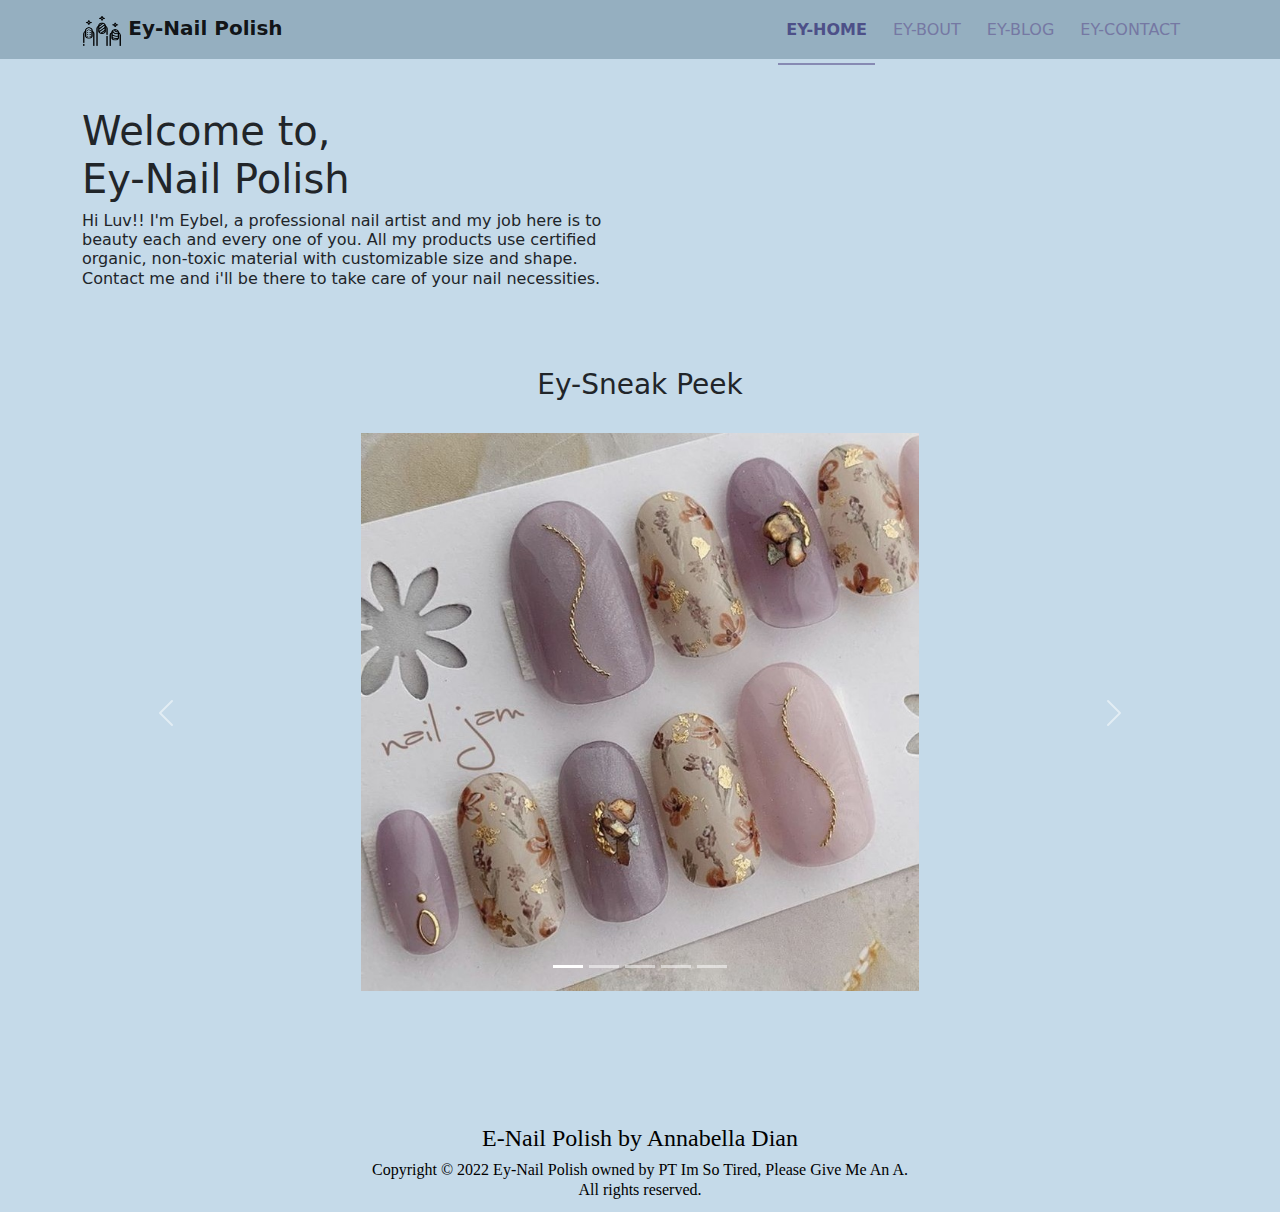
<file: index.html>
<!DOCTYPE html>
<html lang="en">

<head>
    <meta charset="UTF-8">
    <meta http-equiv="X-UA-Compatible" content="IE=edge">
    <meta name="viewport" content="width=device-width, initial-scale=1.0">
    <link rel="stylesheet" href="bootstrap-5.1.3-dist/css/bootstrap.min.css">
    <link rel="stylesheet" href="styleuts.css">
    <title>Ey-Nail Polish</title>
    <link rel="icon" href="image/nail-polish.png" type="image/png">
</head>

<body>
    <script src="https://cdn.jsdelivr.net/npm/bootstrap@5.1.3/dist/js/bootstrap.bundle.min.js" integrity="sha384-ka7Sk0Gln4gmtz2MlQnikT1wXgYsOg+OMhuP+IlRH9sENBO0LRn5q+8nbTov4+1p" crossorigin="anonymous"></script>

    <nav class="navbar navbar-expand-lg navbar-light sticky-top" style="background-color: #95afc0;">
        <div class="container">
            <a class="navbar-brand" href="#">
                <img src="image/nail.png" alt="Skincare" width="40" height="30" class="d-inline-block align-text-top">
                <span class="navbar-brand mb-0 h1 fw-bold">Ey-Nail Polish</span>
            </a>
            <button class="navbar-toggler" type="button" data-bs-toggle="collapse" data-bs-target="#navbarSupportedContent" aria-controls="navbarSupportedContent" aria-expanded="false" aria-label="Toggle navigation">
                <span class="navbar-toggler-icon"></span>
            </button>
            <div class="d-flex flex-row-reverse collapse navbar-collapse" id="navbarSupportedContent">
                <ul class="navbar-nav">
                    <li class="nav-item">
                        <a class="nav-link active fw-bold" aria-current="page" href="index.html" style="color: #4d5088">Ey-Home</a>
                    </li>
                    <li class="nav-item ">
                      <a class="nav-link" href="about.html" style="color: #7578a3">Ey-bout</a>
                </li>
                <li class="nav-item ">
                        <a class="nav-link" href="blog.html" style="color: #7578a3">Ey-Blog</a>
                    </li>
                    <li class="nav-item">
                        <a class="nav-link" href="contact.html" style="color: #7578a3">Ey-Contact</a>
                    </li>
                </ul>
            </div>
        </div>
    </nav>
    <br>
    <br>
    <div class="container" id="about">
      <div class="row">
          <div class="col-6">
              <h1>Welcome to,<br>Ey-Nail Polish</h1>
              <h6>Hi Luv!! I'm Eybel, a professional nail artist and my job here is to beauty each and every one of you. All my products use certified organic, non-toxic material with customizable size and shape. Contact me and i'll be there to take care of your nail necessities.</h6>
    </div>
  </div>
    <br>
    <br>
    <br>
    <h3><center>Ey-Sneak Peek</center></h3>
    <br>
    <div id="carouselExampleIndicators" class="carousel slide" data-bs-ride="carousel">
      <div class="carousel-indicators">
        <button type="button" data-bs-target="#carouselExampleIndicators" data-bs-slide-to="0" class="active" aria-current="true" aria-label="Slide 1"></button>
        <button type="button" data-bs-target="#carouselExampleIndicators" data-bs-slide-to="1" aria-label="Slide 2"></button>
        <button type="button" data-bs-target="#carouselExampleIndicators" data-bs-slide-to="2" aria-label="Slide 3"></button>
        <button type="button" data-bs-target="#carouselExampleIndicators" data-bs-slide-to="3" aria-label="Slide 4"></button>
        <button type="button" data-bs-target="#carouselExampleIndicators" data-bs-slide-to="4" aria-label="Slide 5"></button>
      </div>
      <center>
      <div class="carousel-inner">
        <div class="carousel-item active">
          <img src="image/nail1.jpg" class="d-block w-50" alt="nail1">
        </div>
        <div class="carousel-item">
          <img src="image/nail2.jpg" class="d-block w-50" alt="nail2">
        </div>
        <div class="carousel-item">
          <img src="image/nail3.jpg" class="d-block w-50" alt="nail3">
        </div>
        <div class="carousel-item">
          <img src="image/nail4.jpg" class="d-block w-50" alt="nail4">
        </div>
        <div class="carousel-item">
          <img src="image/nail5.jpg" class="d-block w-50" alt="nail5">
        </div>
      </div>
      <button class="carousel-control-prev" type="button" data-bs-target="#carouselExampleIndicators" data-bs-slide="prev">
        <span class="carousel-control-prev-icon" aria-hidden="true"></span>
        <span class="visually-hidden">Previous</span>
      </button>
      <button class="carousel-control-next" type="button" data-bs-target="#carouselExampleIndicators" data-bs-slide="next">
        <span class="carousel-control-next-icon" aria-hidden="true"></span>
        <span class="visually-hidden">Next</span>
      </button>
    </div>
  </center>
  <br>
  <br>
  <br>

  <div class="comtainer mt-5" id="footer">
    <h4>E-Nail Polish by Annabella Dian</h4>
    <h6>Copyright © 2022 Ey-Nail Polish owned by PT Im So Tired, Please Give Me An A.<br>
      All rights reserved.</h6>
</div>
</body>

</html>
</file>
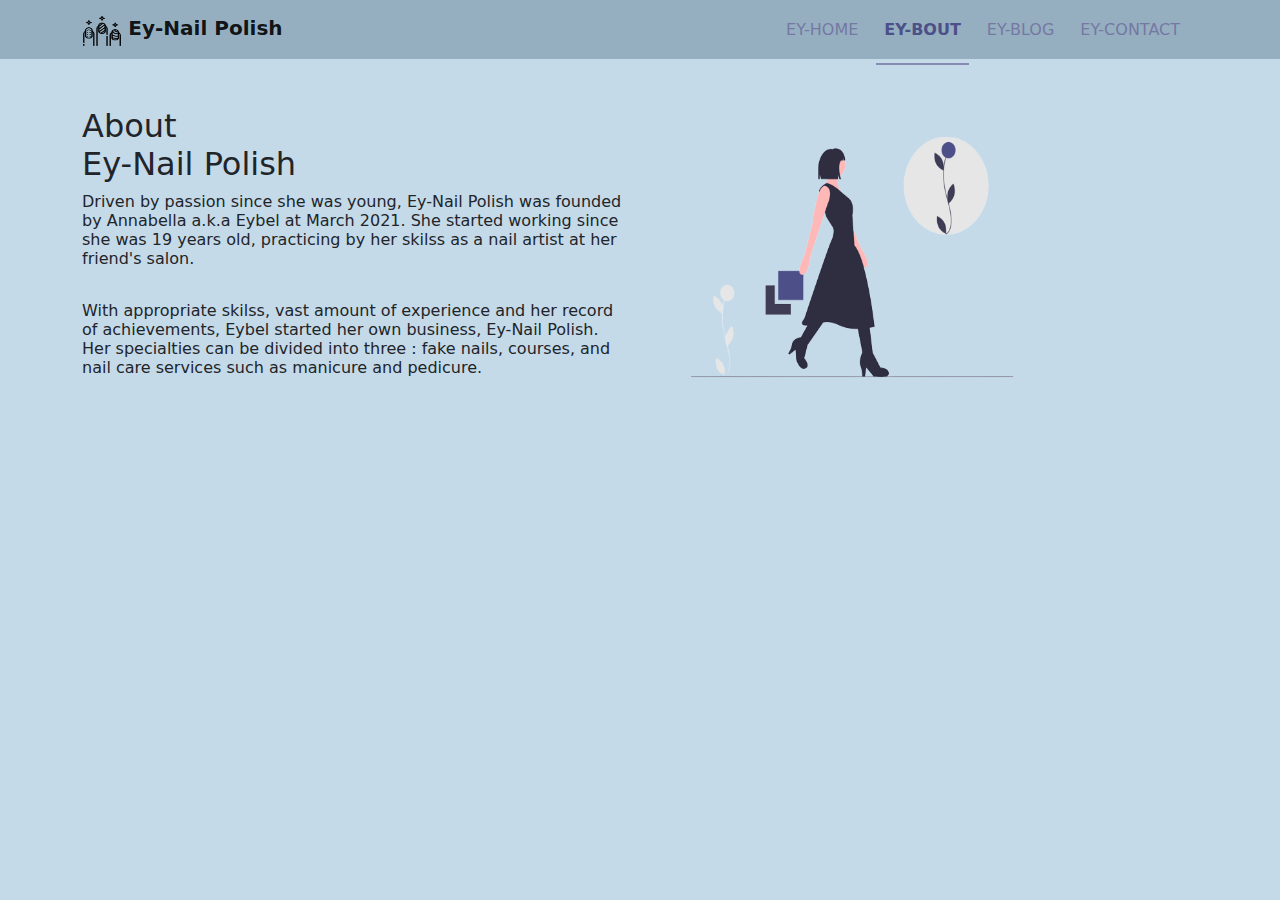
<file: about.html>
<!DOCTYPE html>
<html lang="en">

<head>
    <meta charset="UTF-8">
    <meta http-equiv="X-UA-Compatible" content="IE=edge">
    <meta name="viewport" content="width=device-width, initial-scale=1.0">
    <link rel="stylesheet" href="bootstrap-5.1.3-dist/css/bootstrap.min.css">
    <link rel="stylesheet" href="styleuts.css">
    <title>Ey-Nail Polish</title>
    <link rel="icon" href="image/nail-polish.png" type="image/png">
</head>

<body>
    <script src="https://cdn.jsdelivr.net/npm/bootstrap@5.1.3/dist/js/bootstrap.bundle.min.js" integrity="sha384-ka7Sk0Gln4gmtz2MlQnikT1wXgYsOg+OMhuP+IlRH9sENBO0LRn5q+8nbTov4+1p" crossorigin="anonymous"></script>

    <nav class="navbar navbar-expand-lg navbar-light sticky-top" style="background-color: #95afc0;">
        <div class="container">
            <a class="navbar-brand" href="#">
                <img src="image/nail.png" alt="Skincare" width="40" height="30" class="d-inline-block align-text-top">
                <span class="navbar-brand mb-0 h1 fw-bold">Ey-Nail Polish</span>
            </a>
            <button class="navbar-toggler" type="button" data-bs-toggle="collapse" data-bs-target="#navbarSupportedContent" aria-controls="navbarSupportedContent" aria-expanded="false" aria-label="Toggle navigation">
                <span class="navbar-toggler-icon"></span>
            </button>
            <div class="d-flex flex-row-reverse collapse navbar-collapse" id="navbarSupportedContent">
                <ul class="navbar-nav">
                    <li class="nav-item">
                        <a class="nav-link" href="index.html" style="color: #7578a3">Ey-Home</a>
                    </li>
                    <li class="nav-item">
                      <a class="nav-link active fw-bold" aria-current="page" href="about.html" style="color: #4d5088">Ey-bout</a>
                </li>
                <li class="nav-item">
                        <a class="nav-link" href="blog.html" style="color: #7578a3">Ey-Blog</a>
                    </li>
                    <li class="nav-item">
                        <a class="nav-link" href="contact.html" style="color: #7578a3">Ey-Contact</a>
                    </li>
                </ul>
            </div>
        </div>
    </nav>
    <br>
    <br>
    <div class="container" id="about">
      <div class="row">
          <div class="col-6">
              <h2>About<br>Ey-Nail Polish</h2>
              <h6>Driven by passion since she was young, Ey-Nail Polish was founded by Annabella a.k.a Eybel at March 2021. She started working since she was 19 years old, practicing by her skilss as a nail artist at her friend's salon.</h6>
              <br>
              <h6>With appropriate skilss, vast amount of experience and her record of achievements, Eybel started her own business, Ey-Nail Polish. Her specialties can be divided into three : fake nails, courses, and nail care services such as manicure and pedicure.</h6>
    </div>
    <div class="col-6">
      <img src="image/undraw.png" width="400" height="300" alt="About Ey-Nail Polish">
  </div>
  </div>
</file>
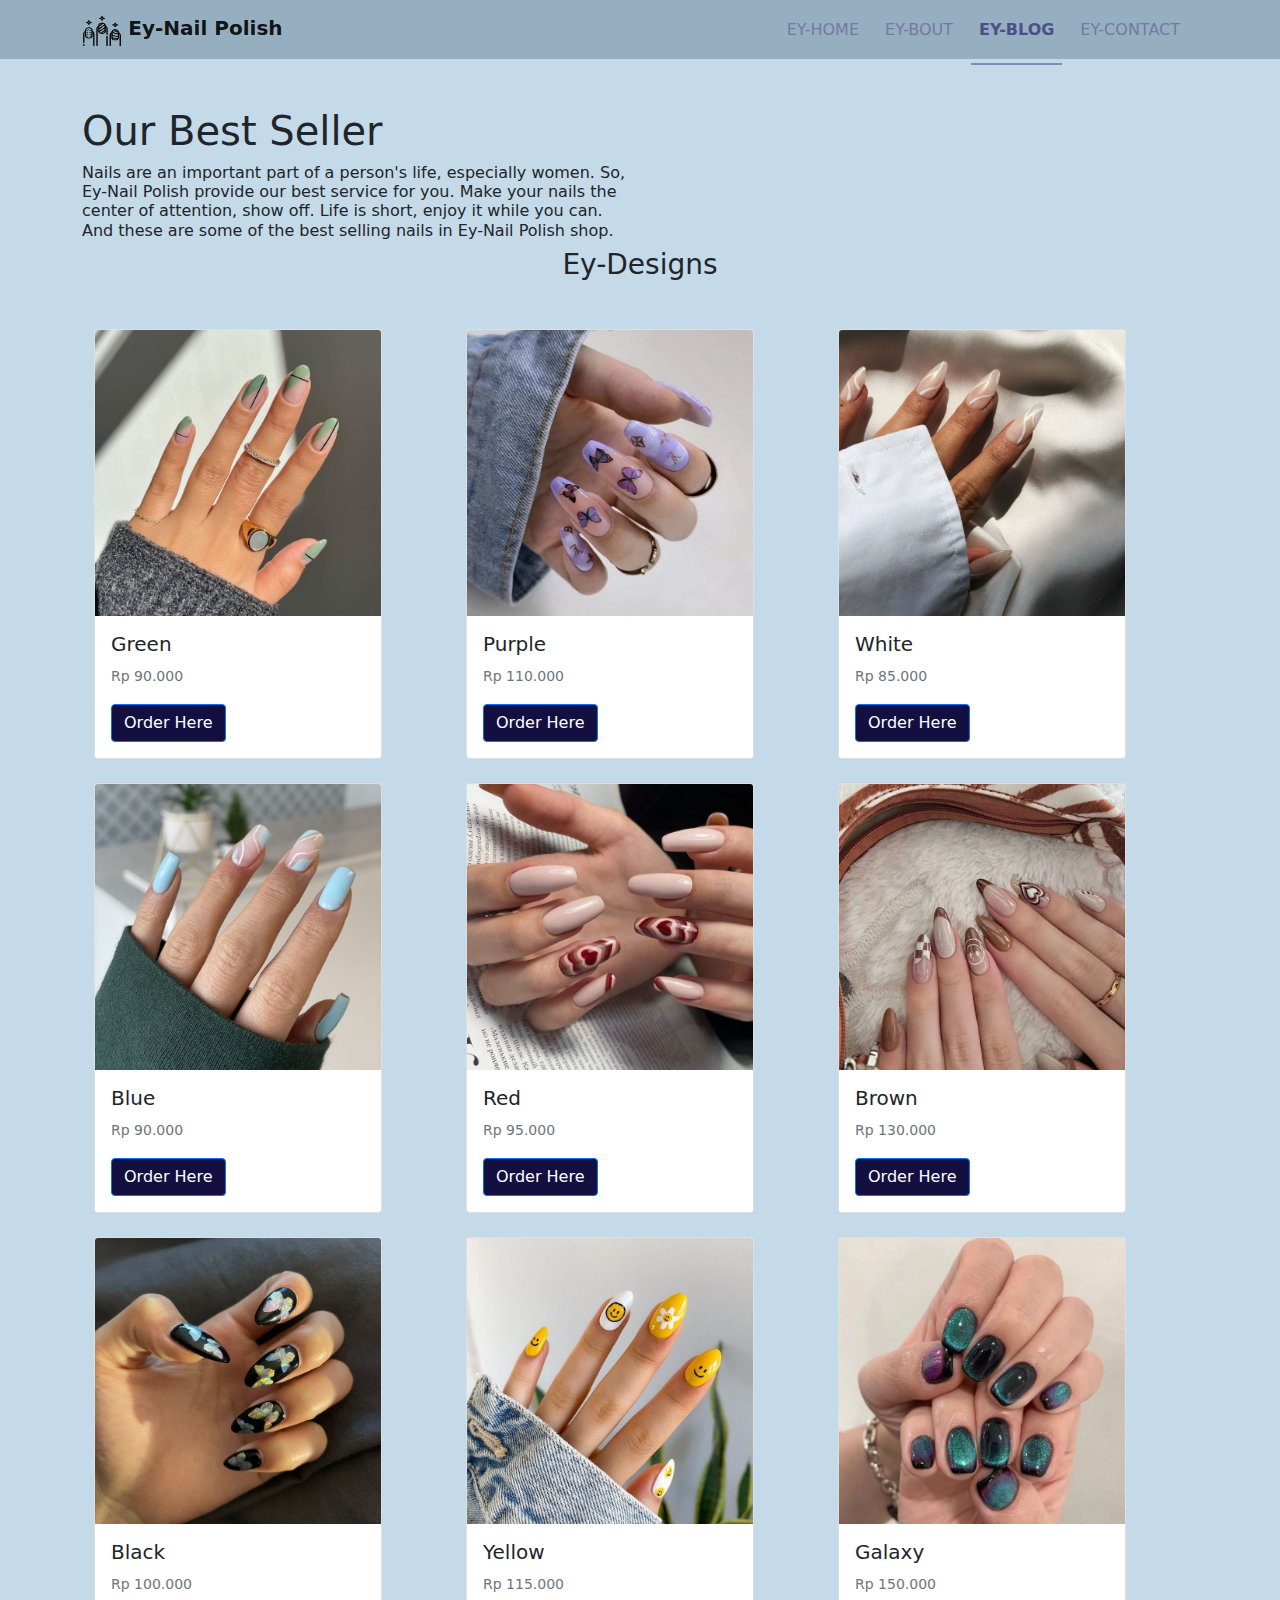
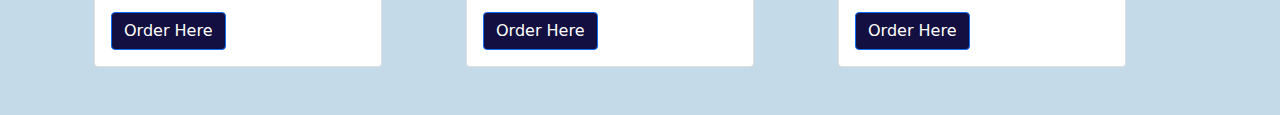
<file: blog.html>
<!DOCTYPE html>
<html lang="en">

<head>
    <meta charset="UTF-8">
    <meta http-equiv="X-UA-Compatible" content="IE=edge">
    <meta name="viewport" content="width=device-width, initial-scale=1.0">
    <link rel="stylesheet" href="bootstrap-5.1.3-dist/css/bootstrap.min.css">
    <link rel="stylesheet" href="styleuts.css">
    <title>Ey-Nail Polish</title>
    <link rel="icon" href="image/nail-polish.png" type="image/png">
</head>

<body>
    <script src="https://cdn.jsdelivr.net/npm/bootstrap@5.1.3/dist/js/bootstrap.bundle.min.js" integrity="sha384-ka7Sk0Gln4gmtz2MlQnikT1wXgYsOg+OMhuP+IlRH9sENBO0LRn5q+8nbTov4+1p" crossorigin="anonymous"></script>

    <nav class="navbar navbar-expand-lg navbar-light sticky-top" style="background-color: #95afc0;">
        <div class="container">
            <a class="navbar-brand" href="#">
                <img src="image/nail.png" alt="Skincare" width="40" height="30" class="d-inline-block align-text-top">
                <span class="navbar-brand mb-0 h1 fw-bold">Ey-Nail Polish</span>
            </a>
            <button class="navbar-toggler" type="button" data-bs-toggle="collapse" data-bs-target="#navbarSupportedContent" aria-controls="navbarSupportedContent" aria-expanded="false" aria-label="Toggle navigation">
                <span class="navbar-toggler-icon"></span>
            </button>
            <div class="d-flex flex-row-reverse collapse navbar-collapse" id="navbarSupportedContent">
                <ul class="navbar-nav">
                    <li class="nav-item">
                        <a class="nav-link" href="index.html" style="color: #7578a3">Ey-Home</a>
                    </li>
                    <li class="nav-item ">
                      <a class="nav-link" href="about.html" style="color: #7578a3">Ey-bout</a>
                </li>
                <li class="nav-item ">
                        <a class="nav-link active fw-bold" aria-current="page" href="blog.html" style="color: #4d5088">Ey-Blog</a>
                    </li>
                    <li class="nav-item">
                        <a class="nav-link" href="contact.html" style="color: #7578a3">Ey-Contact</a>
                    </li>
                </ul>
            </div>
        </div>
    </nav>
    <br>
    <br>
    <div class="container" id="about">
      <div class="row">
          <div class="col-6">
              <h1>Our Best Seller</h1>
              <h6>Nails are an important part of a person's life, especially women. So, Ey-Nail Polish provide our best service for you.
                Make your nails the center of attention, show off. Life is short, enjoy it while you can. And these are some of the best selling nails in Ey-Nail Polish shop.</h6>
    </div>
  </div>

<h3><center>Ey-Designs</center></h3>
    <div class="container mt-5 mb-5" id="card">
      <div class="row row-cols-1 row-cols-md-3 g-4">
          <div class="col">
              <div class="card" style="width: 18rem;">
                  <img src="image/1nail.jpg" class="card-img-top" alt="1nail">
                  <div class="card-body">
                    <h5 class="card-title">Green</h5>
                    <p class="card-text"><small class="text-muted">Rp 90.000</small></p>
                    <a href="#" class="btn btn-primary">Order Here</a>
                  </div>
              </div>
          </div>
          <div class="col">
              <div class="card" style="width: 18rem;">
                  <img src="image/2nail.jpg" class="card-img-top" alt="2nail">
                  <div class="card-body">
                    <h5 class="card-title">Purple</h5>
                    <p class="card-text"><small class="text-muted">Rp 110.000</small></p>
                    <a href="#" class="btn btn-primary">Order Here</a>
                  </div>
              </div>
            </div>
            <div class="col">
                <div class="card" style="width: 18rem;">
                    <img src="image/3nail.jpg" class="card-img-top" alt="3nail">
                    <div class="card-body">
                      <h5 class="card-title">White</h5>
                      <p class="card-text"><small class="text-muted">Rp 85.000</small></p>
                      <a href="#" class="btn btn-primary">Order Here</a>
                    </div>
                </div>
            </div>
            <div class="col">
              <div class="card" style="width: 18rem;">
                  <img src="image/4nail.jpg" class="card-img-top" alt="4nail">
                  <div class="card-body">
                    <h5 class="card-title">Blue</h5>
                    <p class="card-text"><small class="text-muted">Rp 90.000</small></p>
                    <a href="#" class="btn btn-primary">Order Here</a>
                  </div>
              </div>
          </div>
          <div class="col">
            <div class="card" style="width: 18rem;">
                <img src="image/5nail.jpg" class="card-img-top" alt="5nail">
                <div class="card-body">
                  <h5 class="card-title">Red</h5>
                  <p class="card-text"><small class="text-muted">Rp 95.000</small></p>
                  <a href="#" class="btn btn-primary">Order Here</a>
                </div>
            </div>
        </div>
        <div class="col">
          <div class="card" style="width: 18rem;">
              <img src="image/6nail.jpg" class="card-img-top" alt="6nail">
              <div class="card-body">
                <h5 class="card-title">Brown</h5>
                <p class="card-text"><small class="text-muted">Rp 130.000</small></p>
                <a href="#" class="btn btn-primary">Order Here</a>
              </div>
          </div>
      </div>
      <div class="col">
        <div class="card" style="width: 18rem;">
            <img src="image/7nail.jpg" class="card-img-top" alt="7nail">
            <div class="card-body">
              <h5 class="card-title">Black</h5>
              <p class="card-text"><small class="text-muted">Rp 100.000</small></p>
              <a href="#" class="btn btn-primary">Order Here</a>
            </div>
        </div>
    </div>
    <div class="col">
      <div class="card" style="width: 18rem;">
          <img src="image/8nail.jpg" class="card-img-top" alt="8nail">
          <div class="card-body">
            <h5 class="card-title">Yellow</h5>
            <p class="card-text"><small class="text-muted">Rp 115.000</small></p>
            <a href="#" class="btn btn-primary">Order Here</a>
          </div>
      </div>
  </div>
  <div class="col">
    <div class="card" style="width: 18rem;">
        <img src="image/9nail.jpg" class="card-img-top" alt="9nail">
        <div class="card-body">
          <h5 class="card-title">Galaxy</h5>
          <p class="card-text"><small class="text-muted">Rp 150.000</small></p>
          <a href="#" class="btn btn-primary">Order Here</a>
        </div>
    </div>
</div>
</file>
<file: styleuts.css>
.cardd {
    padding-top: 65px;
  }

  body{
    background-color: #c5dae9;
}

  .contact {
    padding-top: 25px;
  }
  
  .contact h2{
    color: #4d5088;
  }
  #footer {
    text-align: center;
    font-family: 'Lucida Sans';
    padding: 5px;
    padding-top: 10px;
    color:black;
}
  .btn{
    background: #130f40;
    color: white;
  }
  

  .active {
    color: #130f40;
    content: '';
    display: block;
    border-bottom: 2px solid #878ab3;
    padding-bottom: 21px;
    margin-bottom: -20px;
  }
  
  .iconnavbar {
    font-family: 'Nasa', sans-serif;
    font-size: 25px;
  }
  
  .nav-link {
    text-transform: uppercase;
    margin-right: 10px;
  }
  
  .jumbotron {
    padding-top: 60px;
    background-size: auto 620px;
    background-image: url(landingpage1.jpg);
    background-repeat: no-repeat;
    background-position: right top;
    height: 620px;
  }
  
  .slogan {
    margin-top: 180px;
    font-family: 'Roboto', sans-serif;
    color: #130f40;
    text-shadow: 1px 1px 1px rgb(70, 70, 70);
  }
  
  .tombol {
    text-transform: uppercase;
    border-radius: 40px;
    margin-top: 40px;
    margin-left: 250px;
  
  }
  
  .about{
    padding-top: 70px;
  }
  
  .about img{
    width: 530px;
  }
  
  .about h6{
    color: #130f40;
    margin-top: 70px;
  }
  
  .about h2 {
    margin-top: 17px;
  
  }
  
  .garis{
    border-bottom: 2px solid #130f40;
    padding-bottom: 18px;
    width: 15%;
  }
  
  .about p {
    margin-top: 20px;
  }
</file>
